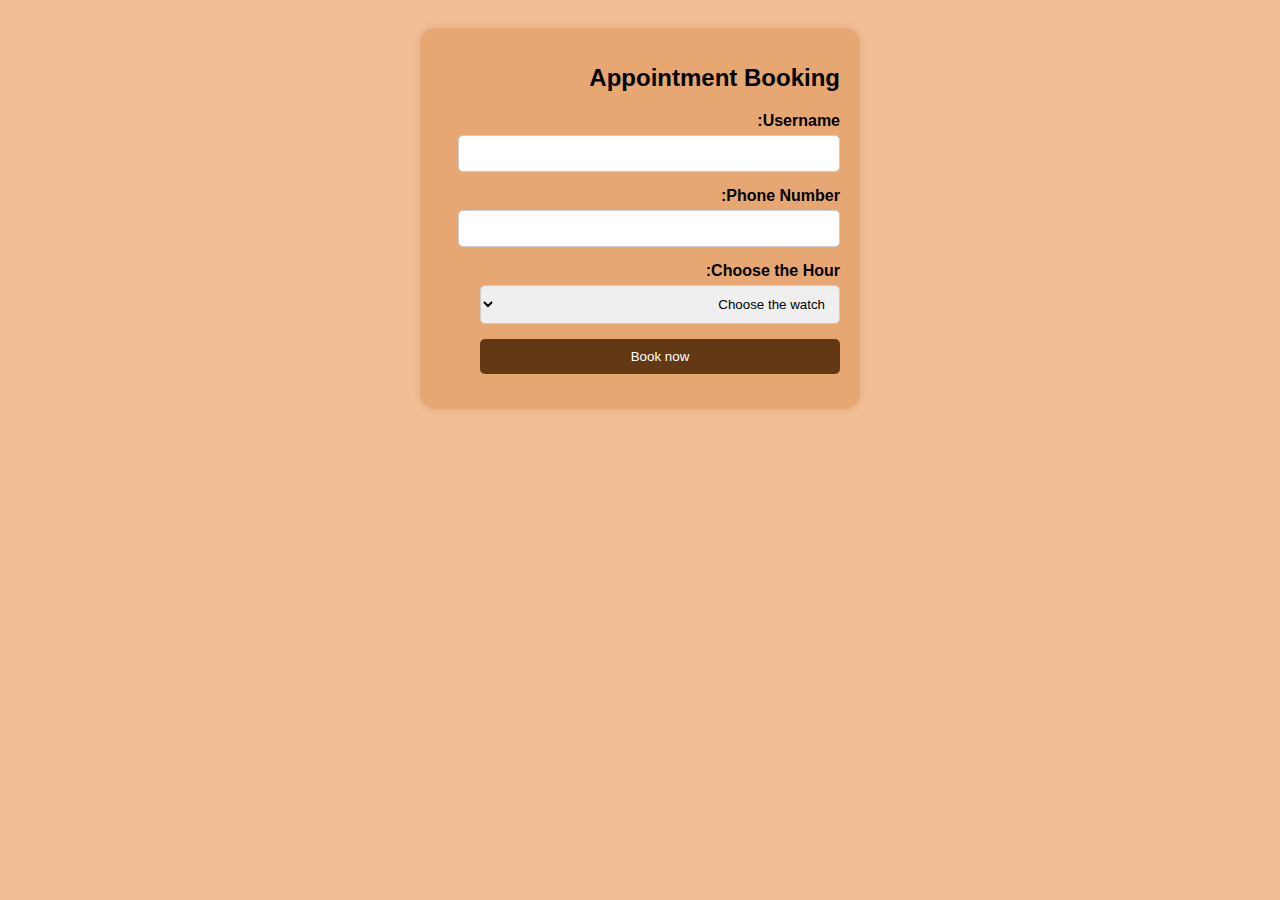
<file: booking.html>
<!DOCTYPE html>
<html lang="ar">
<head>
    <meta charset="UTF-8">
    <meta name="viewport" content="width=device-width, initial-scale=1.0">
    <title>Sharp & Stylish</title>
    <link rel="stylesheet" href="booking.css">
</head>
<body>
    <div class="container">
        <h1>Appointment Booking</h1>
        <form id="bookingForm">
            <label for="username">Username:</label>
            <input type="text" id="username" name="username" required>

            <label for="phone">Phone Number:</label>
            <input type="tel" id="phone" name="phone" required pattern="01[0-5][0-9]{8}">

            <label for="time">Choose the Hour:</label>
            <select id="time" name="time" required>
                <option value="">Choose the watch</option>
                <!-- Timings are 1pm to 2am-->
                <option value="13:00">1:00 PM</option>
                <option value="14:00">2:00 PM</option>
                <option value="15:00">3:00 PM</option>
                <option value="16:00">4:00 PM</option>
                <option value="17:00">5:00 PM</option>
                <option value="18:00">6:00 PM</option>
                <option value="19:00">7:00 PM</option>
                <option value="20:00">8:00 PM</option>
                <option value="21:00">9:00 PM</option>
                <option value="22:00">10:00 PM</option>
                <option value="23:00">11:00 PM</option>
                <option value="00:00">12:00 AM</option>
                <option value="01:00">1:00 AM</option>
                <option value="02:00">2:00 AM</option>
            </select>

            <button type="submit">Book now</button>
        </form>
    </div>
    <script src="booking.js"></script>
</body>
</html>
</file>
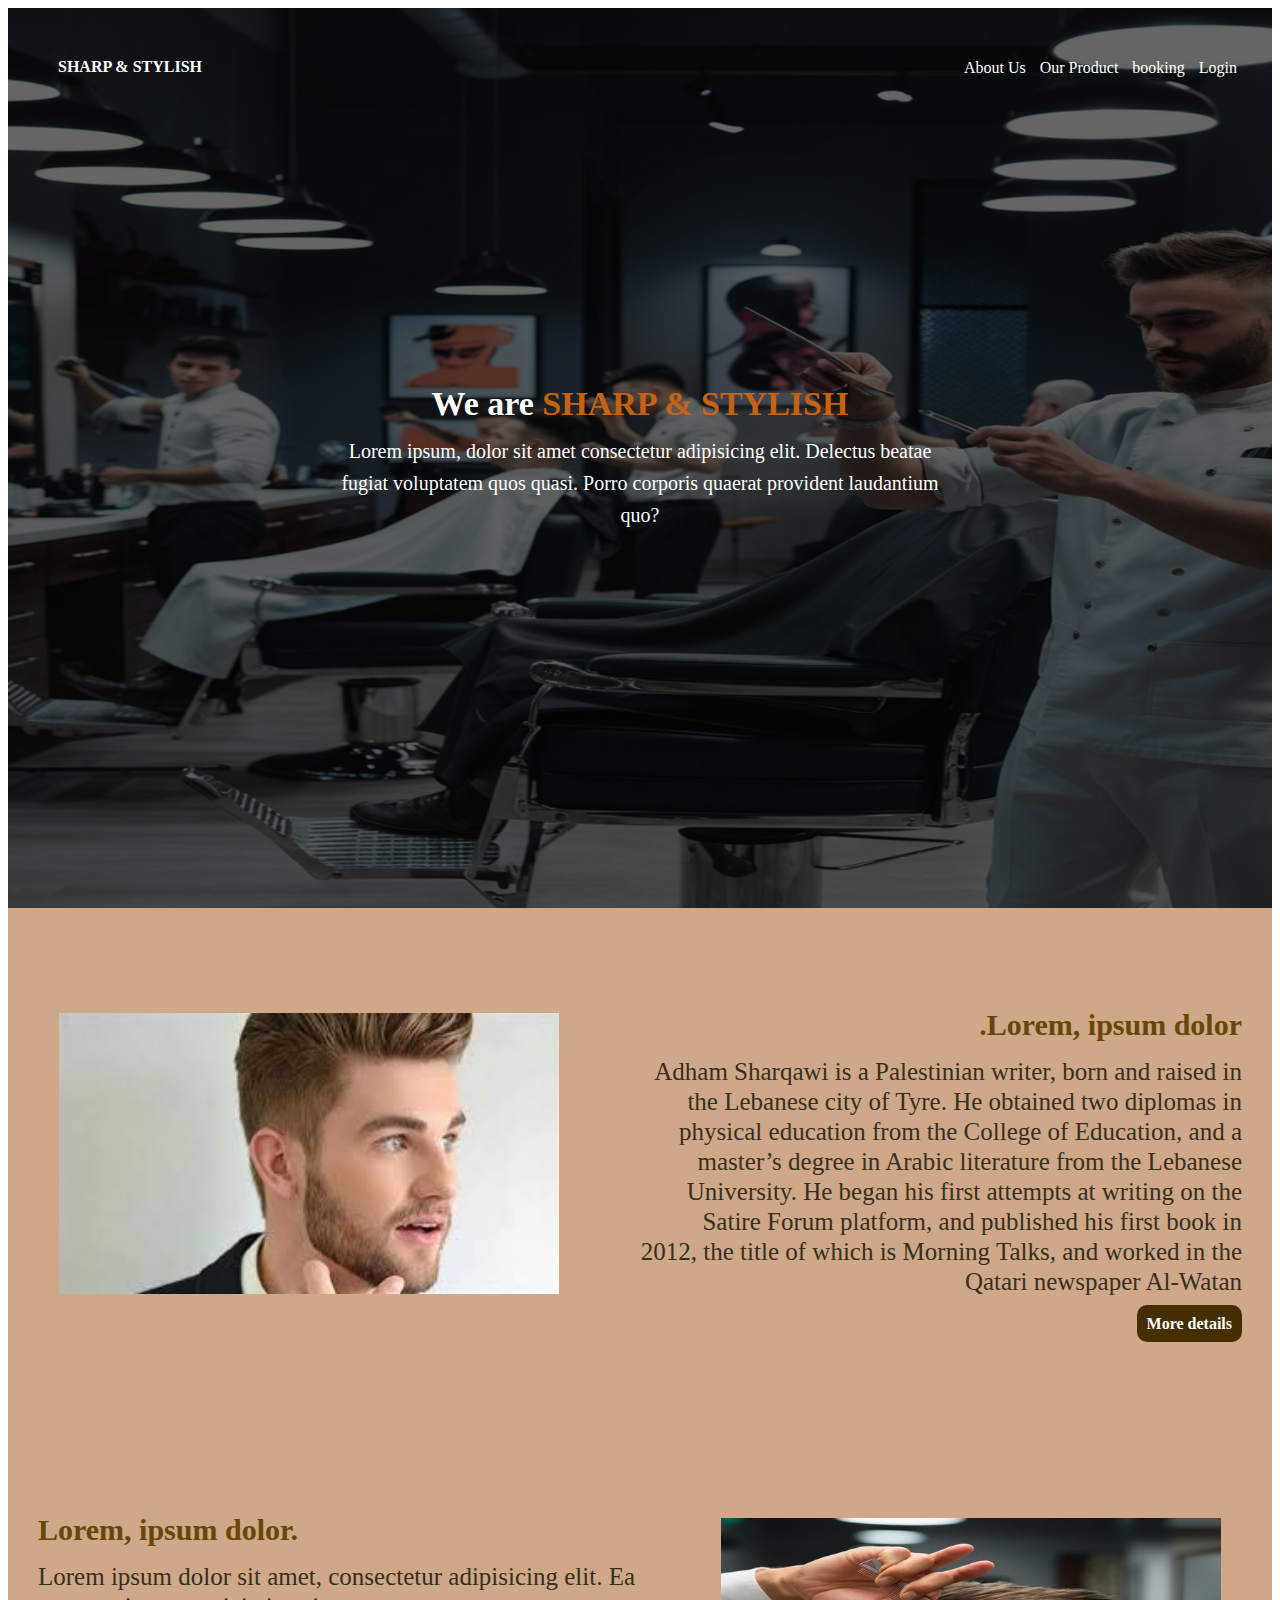
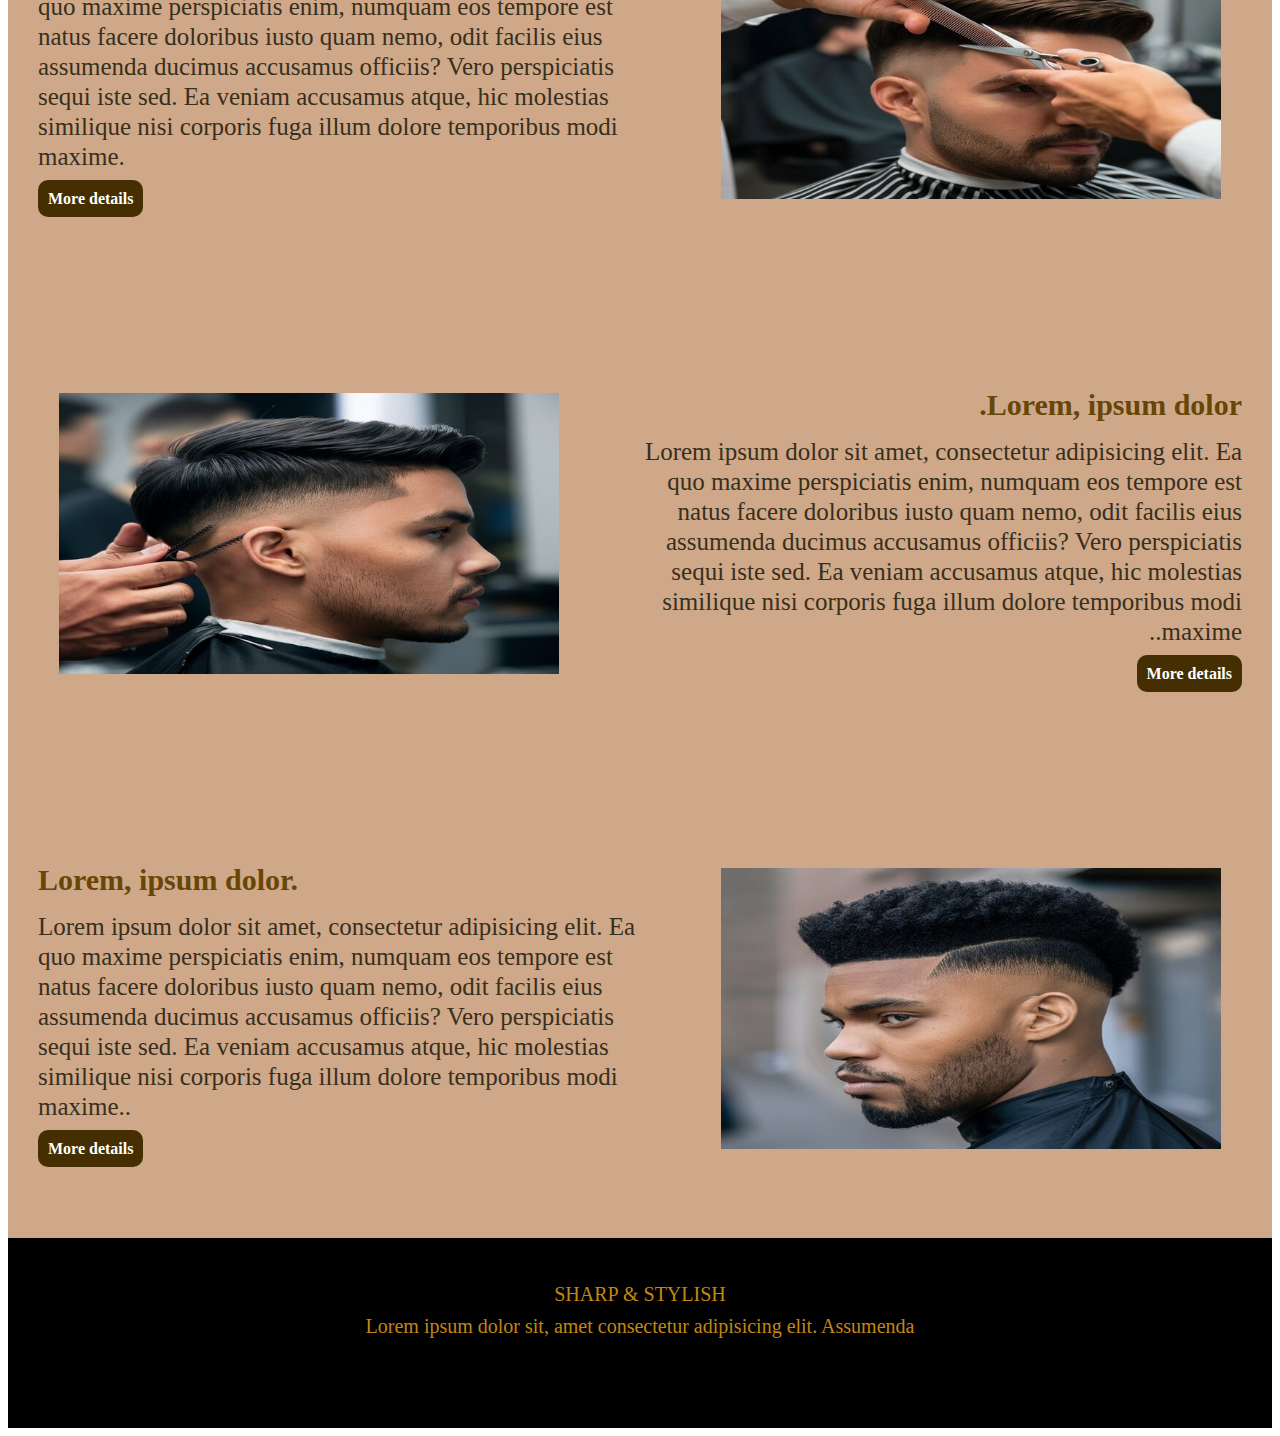
<file: interface.html>
<!DOCTYPE html>
<html lang="en">
<head>
    <meta charset="UTF-8">
    <meta name="viewport" content="width=device-width, initial-scale=1.0">
    <title>Document</title>
    <link rel="stylesheet" href="iterface.css">
</head>
<body>
    <div class="page">
        <div class="overlay"></div>
        <div class="header">
            <div class="logo">SHARP & STYLISH </div>
                <div class="links-container">
                    <ul class="links">
                        <li><a href="#Writers">About Us</a></li>
                        <li><a href="page_1.html">Our Product</a></li>
                        <li><a href="booking.html">booking</a></li>
                        <li><a href="index.html">Login</a></li>
                    </ul>
                </div>
        </div>
        
        <div class="intro">
            <h1>We are   <span>SHARP & STYLISH</span> </h1>
            <p>Lorem ipsum, dolor sit amet consectetur adipisicing elit. Delectus beatae fugiat voluptatem quos quasi. Porro corporis quaerat provident laudantium quo?</p>
        </div>
    </div>

    <div class="container" >
        <div class="pepole" dir="rtl">
            <div class="info">
                <h2 id="Writers">Lorem, ipsum dolor.</h2>
                <p>Adham Sharqawi is a Palestinian writer, born and raised in the Lebanese city of Tyre. He obtained two diplomas in physical education from the College of Education, and a master’s degree in Arabic literature from the Lebanese University. He began his first attempts at writing on the Satire Forum platform, and published his first book in 2012, the title of which is Morning Talks, and worked in the Qatari newspaper Al-Watan</p><br>
                <a class="a" href="page_1.html">More details</a>
            </div>
            <div class="image-pepole"> 
                <img class="Gallary" src="cuts/images.jfif" alt="">
            </div>
        </div>

        <div class="pepole">
            <div class="info">
                <h2>Lorem, ipsum dolor.</h2>
                <p>Lorem ipsum dolor sit amet, consectetur adipisicing elit. Ea quo maxime perspiciatis enim, numquam eos tempore est natus facere doloribus iusto quam nemo, odit facilis eius assumenda ducimus accusamus officiis? Vero perspiciatis sequi iste sed. Ea veniam accusamus atque, hic molestias similique nisi corporis fuga illum dolore temporibus modi maxime.</p><br>
                <a class="a" href="">More details</a>

            </div>
            <div class="image-pepole"> 
                <img class="Gallary" src="cuts/WhatsApp Image 2023-12-14 at 15.02.39_abfdaefc.jpg" alt="">
            </div>
        </div>

        <div class="pepole" dir="rtl">
            <div class="info">
                <h2>Lorem, ipsum dolor.</h2>
                <p>Lorem ipsum dolor sit amet, consectetur adipisicing elit. Ea quo maxime perspiciatis enim, numquam eos tempore est natus facere doloribus iusto quam nemo, odit facilis eius assumenda ducimus accusamus officiis? Vero perspiciatis sequi iste sed. Ea veniam accusamus atque, hic molestias similique nisi corporis fuga illum dolore temporibus modi maxime..</p><br>
                <a class="a" href="">More details</a>
            </div>
            <div class="image-pepole"> 
                <img class="Gallary" src="cuts/WhatsApp Image 2024-07-24 at 01.02.28_11f174c5.jpg" alt="">
            </div>
        </div>

        <div class="pepole">
            <div class="info">
                <h2>Lorem, ipsum dolor.</h2>
                <p>Lorem ipsum dolor sit amet, consectetur adipisicing elit. Ea quo maxime perspiciatis enim, numquam eos tempore est natus facere doloribus iusto quam nemo, odit facilis eius assumenda ducimus accusamus officiis? Vero perspiciatis sequi iste sed. Ea veniam accusamus atque, hic molestias similique nisi corporis fuga illum dolore temporibus modi maxime..</p><br>
                <a class="a" href="">More details</a>
            </div>
            <div class="image-pepole"> 
                <img class="Gallary" src="cuts/WhatsApp Image 2024-07-24 at 01.13.13_67a9cb1c.jpg" alt="">
            </div>
        </div>

    </div>

    <footer>
        <p>SHARP & STYLISH</p>
        <p>Lorem ipsum dolor sit, amet consectetur adipisicing elit. Assumenda </p>
    </footer>

    <script src="interface.js"></script>
</body>
</html>
</file>
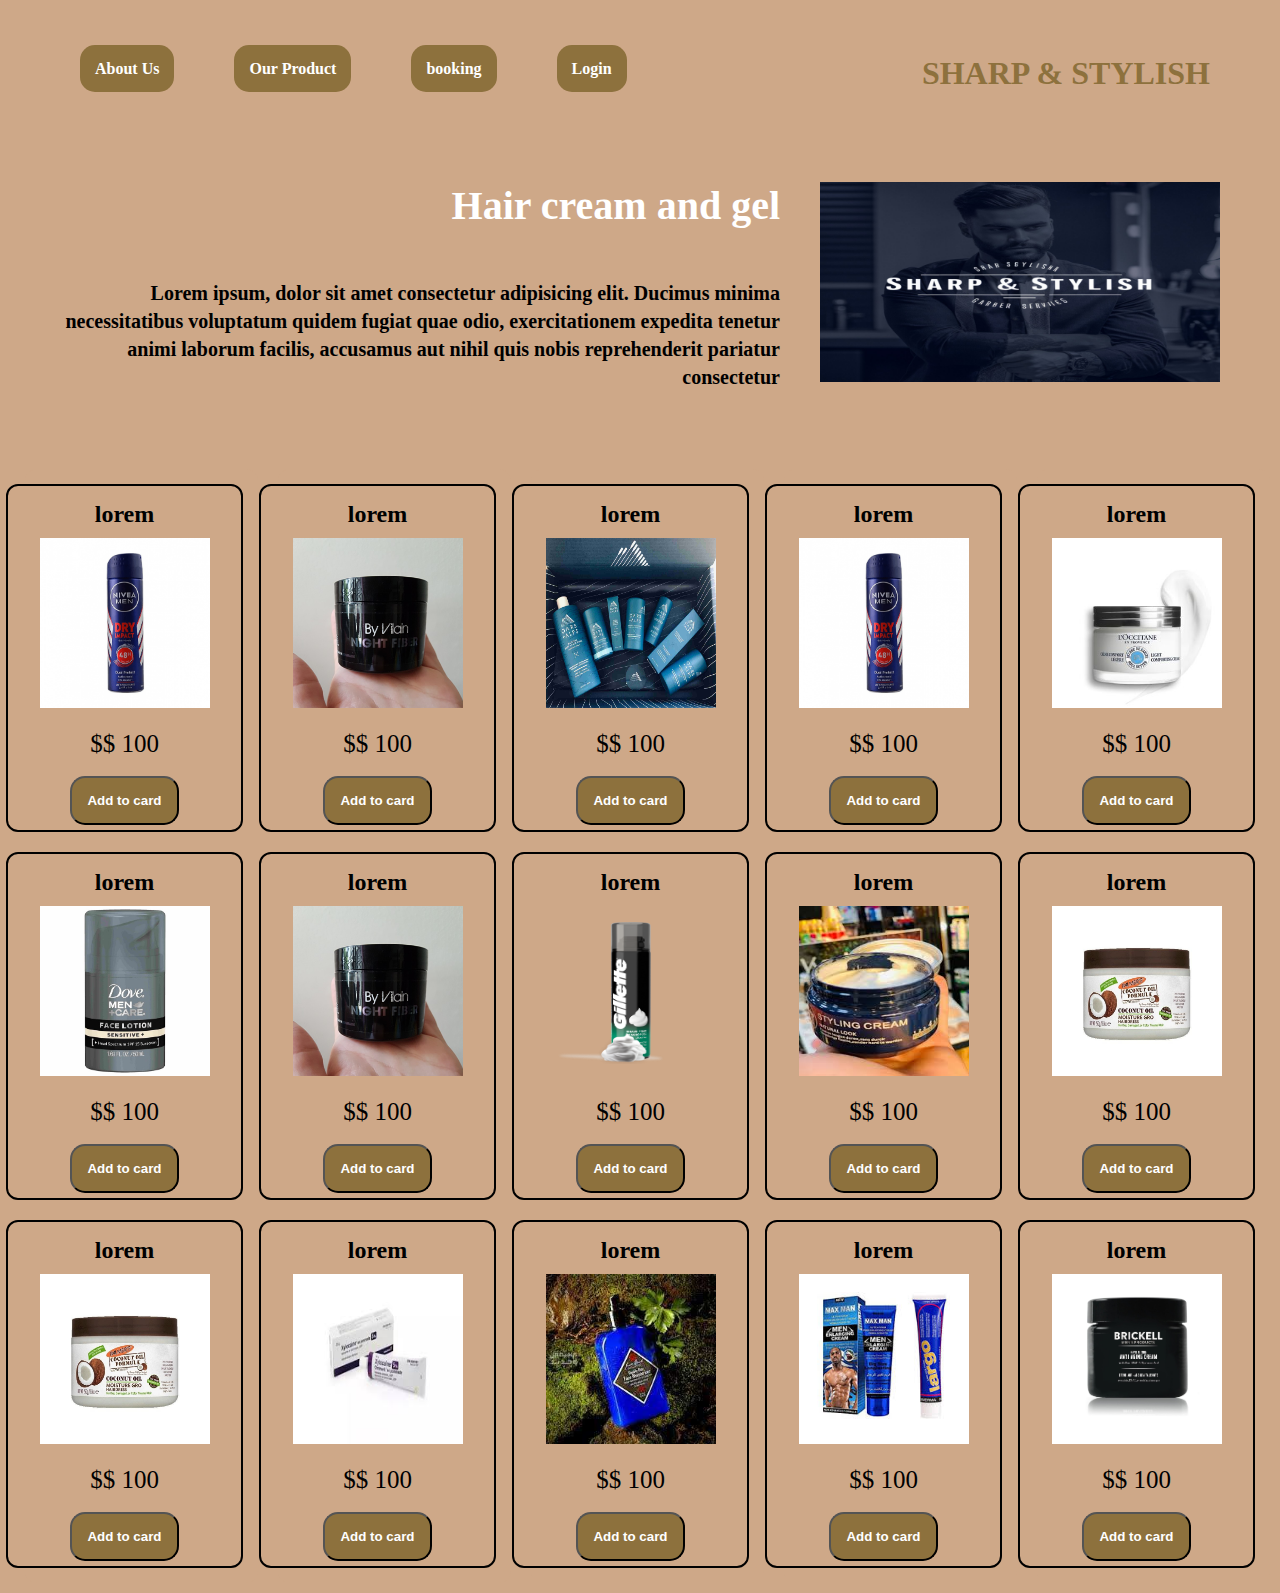
<file: page_1.html>
<!DOCTYPE html>
<html>
<head>
    <meta charset="UTF-8">
    <meta name="viewport" content="width=device-width, initial-scale=1.0">
    <title>Document</title>
    <link rel="stylesheet" href="page_1.css">
</head>
<body>
    <nav >
        <li><a href="interface.html"> About Us </a></li>
        <li><a href="page_1.html"> Our Product </a></li>
        <li><a href="booking.html">  booking </a></li>
        <li><a href="index.html"> Login </a></li>
    </nav>
    <h1> SHARP & STYLISH</h1>
    <div dir="rtl">
        <div class="adhamSharkawy" dir="ltr">
            <img class="adham-image" src="background/03.jpg" alt="">
            <h1 class="name">Hair cream and gel</h1>
            <h3 class="text">Lorem ipsum, dolor sit amet consectetur adipisicing elit. Ducimus minima necessitatibus voluptatum quidem fugiat quae odio, exercitationem expedita tenetur animi laborum facilis, accusamus aut nihil quis nobis reprehenderit pariatur consectetur</h3>
        </div>
    </div>
    
    
    <div id="books">
        <section>
            <section  class="aa">
                <h2> lorem </h2>
                <img class="imagee" id="0" src="kreems/01CL050K21 - 2 (1).jpg" onclick="book(this.id)" ><br><br>
                <p  id="0"> 100 $$  </p><br>
                <button class="addToCart">  Add to card</button>
            </section>
            <section  class="aa">
                <h2> lorem </h2>
                <img class="imagee" id="0" src="kreems/a29b3e14-6944-11ed-a7cd-0050568b0c83.jpg" onclick="book(this.id)" ><br><br>
                <p  id="0"> 100 $$  </p><br>
                <button class="addToCart">  Add to card</button>
            </section>
            <section  class="aa">
                <h2> lorem </h2>
                <img class="imagee" id="0" src="kreems/51z8OucoEnL.jpg" onclick="book(this.id)" ><br><br>
                <p  id="0"> 100 $$  </p><br>
                <button class="addToCart">  Add to card</button>
            </section>
        </section>

        <section>
            <section  class="aa">
                <h2> lorem </h2>
                <img class="imagee" id="0" src="kreems/CKb5t1q6CxpZ9kGttkQKJwU5AwCnTKGVMmC17XGN.webp" onclick="book(this.id)" ><br><br>
                <p  id="0"> 100 $$  </p><br>
                <button class="addToCart">  Add to card</button>
            </section>
            <section  class="aa">
                <h2> lorem </h2>
                <img class="imagee" id="0" src="kreems/images (1).jfif" onclick="book(this.id)" ><br><br>
                <p  id="0"> 100 $$  </p><br>
                <button class="addToCart">  Add to card</button>
            </section>
            <section  class="aa">
                <h2> lorem </h2>
                <img class="imagee" id="0" src="kreems/images.jfif" onclick="book(this.id)" ><br><br>
                <p  id="0"> 100 $$  </p><br>
                <button class="addToCart">  Add to card</button>
            </section>
        </section>

        <section>
            <section  class="aa">
                <h2> lorem </h2>
                <img class="imagee" id="0" src="kreems/Oars + Alps Face Cream.jpg" onclick="book(this.id)" ><br><br>
                <p  id="0"> 100 $$  </p><br>
                <button class="addToCart">  Add to card</button>
            </section>
            <section  class="aa">
                <h2> lorem </h2>
                <img class="imagee" id="0" src="kreems/sp_classic_shave_foam_menthol_2x.png" onclick="book(this.id)" ><br><br>
                <p  id="0"> 100 $$  </p><br>
                <button class="addToCart">  Add to card</button>
            </section>
            <section  class="aa">
                <h2> lorem </h2>
                <img class="imagee" id="0" src="kreems/أفضل-كريم-مرطب-للوجه-للرجال-في-المغرب-كريم-Jack-Black-Double-Duty-SPF-20.jpg" onclick="book(this.id)" ><br><br>
                <p  id="0"> 100 $$  </p><br>
                <button class="addToCart">  Add to card</button>
            </section>
        </section>

        <section>
            <section  class="aa">
                <h2> lorem </h2>
                <img class="imagee" id="0" src="kreems/كريم-Night-Fiber.jpg" onclick="book(this.id)" ><br><br>
                <p  id="0"> 100 $$  </p><br>
                <button class="addToCart">  Add to card</button>
            </section>
            <section  class="aa">
                <h2> lorem </h2>
                <img class="imagee" id="0" src="kreems/كريم-Night-Fiber.jpg" onclick="book(this.id)" ><br><br>
                <p  id="0"> 100 $$  </p><br>
                <button class="addToCart">  Add to card</button>
            </section>
            <section  class="aa">
                <h2> lorem </h2>
                <img class="imagee" id="0" src="kreems/ccccc.jfif" onclick="book(this.id)" ><br><br>
                <p  id="0"> 100 $$  </p><br>
                <button class="addToCart">  Add to card</button>
            </section>
        </section>

        <section>
            <section  class="aa">
                <h2> lorem </h2>
                <img class="imagee" id="0" src="kreems/CKb5t1q6CxpZ9kGttkQKJwU5AwCnTKGVMmC17XGN.webp" onclick="book(this.id)" ><br><br>
                <p  id="0"> 100 $$  </p><br>
                <button class="addToCart">  Add to card</button>
            </section>
            <section  class="aa">
                <h2> lorem </h2>
                <img class="imagee" id="0" src="kreems/Dove Men+Care Face Lotion.jpg" onclick="book(this.id)" ><br><br>
                <p  id="0"> 100 $$  </p><br>
                <button class="addToCart">  Add to card</button>
            </section>
            <section  class="aa">
                <h2> lorem </h2>
                <img class="imagee" id="0" src="kreems/a29b3e14-6944-11ed-a7cd-0050568b0c83.jpg" onclick="book(this.id)" ><br><br>
                <p  id="0"> 100 $$  </p><br>
                <button class="addToCart">  Add to card</button>
            </section>
        </section>

        
        <script src="page_1.js"></script>
</body>
</html>
</file>
<file: booking.css>
body {
    font-family: Arial, sans-serif;
    background-color: rgb(243, 190, 148);
    direction: rtl;
    text-align: right;
    padding: 20px;
}

.container {
    max-width: 400px;
    margin: 0 auto;
    background-color: rgb(230, 167, 115);
    padding: 20px;
    box-shadow: 0 0 10px rgba(0,0,0,0.1);
    border-radius: 15px;
}

h1 {
    font-size: 24px;
    margin-bottom: 20px;
}

label {
    display: block;
    margin-bottom: 5px;
    font-weight: bold;
}

input, select, button {
    width: 90%;
    padding: 10px;
    margin-bottom: 15px;
    border: 1px solid #ccc;
    border-radius: 5px;
}

button {
    background-color: rgb(99, 56, 21);
    color: white;
    border: none;
    cursor: pointer;
}

button:hover {
    background-color: rgb(235, 125, 34);
}
</file>
<file: iterface.css>
.page {
    min-height: 100vh;
    background-image: url('./background/01.jpg');
    background-size: cover;
    position: relative;
}

.overlay{
    background-color: rgba(0,0,0,.6);
    position: absolute;
    width: 100%;
    height: 100%;
    left: 0;
    top: 0;
    z-index: 1;
}

.links-container{
    width: 100%;
    text-align: right;
}

.header{
    position: relative;
    z-index: 2;
    color: #fff;
    display: flex;
    padding: 35px;
}

.header .logo{
    width: 300px;
    padding: 15px;
    font-weight: bold;
}

.header .links{
    list-style: none;
    text-align: right;
    padding-left: 0;
    /* padding-right: 20px; */
    /* font-size: 20px; */
}

.links li {
    display: inline-block;
    margin-left: 10px;
}
.links li a{
    color: #fff;
    text-decoration: none;
    transition: .3s;
}
.links li a:hover{
    color: red;
}

.toggle-menu{
    background: none;
    border: none;
    width: 40px;
    cursor: pointer;
    margin-top: 15px;
    display: none;
}

.toggle-menu:focus{
    outline: none;
}

.toggle-menu span{
    display: block;
    background-color: #fff;
    height: 3px;
    margin-bottom: 4px;
}

.intro {
    position: absolute;
    left: 50%;
    top: 50%;
    transform: translate(-50%, -50%);
    z-index: 2;
    color: #fff;
    text-align: center;
}
h1{
    font-size: 34px;
    margin: 0 0 12px;
}
span{
    color: rgb(197, 99, 19);
}
p{
    line-height: 1.6;
    font-size: 20px;
    margin: 0;
}

.pepole{
    padding-top: 70px;
    padding-bottom: 50px;
    display: flex;
    background-color: rgb(206, 168, 136);
}
.pepole .info{
    flex: 1;
    padding: 30px;
}
.pepole .info h2{
    font-weight: bold;
   font-size: 30px;
   color: rgb(103, 70, 8); 
   margin: 0 0 15px;
}
.pepole .info p{
    font-size: 25px;
    line-height: 1.2;
    color: rgb(56, 47, 29);
    margin: 0;
}
.pepole .image-pepole {
    flex: 1;
    text-align: center;
    padding-top: 35px;
    cursor: pointer;
    width: 100%;
}
.Gallary{
    width: 500px;
}
.a{
    text-decoration: none;
    color: white;
    background-color: rgb(68, 46, 2);
    border-radius: 10px;
    font-weight: bold;
    padding: 10px;
}

.popup-overlay{
    position: fixed;
    background-color: rgba(0, 0, 0, .7);
    left: 0;
    top: 0;
    width: 100%;
    height: 100%;
    z-index: 1000;
}
.popup-box {
    position: fixed;
    left: 50%;
    top: 50%;
    transform: translate(-50%, -50%);
    background-color: #fff;
    border: 1px solid #ccc;
    padding: 20px;
    z-index: 1001;
}
.popup-box img{
    max-width: 100%;
}
.close-button {
    position: absolute;
    top: -10px;
    right: -10px;
    background-color: rgb(194, 135, 18);
    width: 35px;
    height: 35px;
    line-height: 35px;
    text-align: center;
    font-size: 15px;
    color: rgb(199, 193, 181);
    cursor: pointer;
    font-weight: bold;
    border-radius: 50%;
}

footer{
    width: 100%;
    padding-top: 40px;
    height: 150px;
    background-color: black;
}

footer p {
    color: rgb(194, 135, 18);;
    text-align: center;
}
</file>
<file: page_1.css>
*{
    direction: rtl;
    padding: 0;
    margin: 0;
    background-color: rgb(206, 168, 136);
} 
nav{
    padding-left: 50px;
    padding-top: 30px;
}
nav  li{
    display: inline;
    float: left;
    padding: 30px;
    font-weight: 600;
}
nav ul li a:hover{
    color: yellow;
}
h1{
    padding-right: 70px;
    padding-top: 25px;
    padding-bottom: 30px;
    font-weight: 900;
    color: rgb(141, 113, 61);
}
h2{
    padding-top: 10px;
    padding-bottom: 10px;
}

section{
    padding-top: 30px;
    width: 223px;
    padding: 5px;
    margin: 10px;
    text-align: center;
    border-radius: 12px;
    float: right;
}
.aa{
    border: 2px solid black;
}
img{
    width: 170px;
    height: 170px;
}
.imagee:hover{
    cursor: pointer;
}
a{
    text-decoration: none;
    color: white;
    background-color: rgb(141, 113, 61);
    border-radius: 15px;
    font-weight: bold;
    padding: 15px;
}
button{
    text-decoration: none;
    color: white;
    background-color: rgb(141, 113, 61);
    border-radius: 15px;
    font-weight: bold;
    padding: 15px;
}
a:hover{
    color: yellow;
}
button:hover{
    color: yellow;
}
p{
    font-size: 25px;
}
.adhamSharkawy{
    padding: 20px;
}
.adham-image{
    width: 400px;
    height: 200px;
    float: right;
    padding: 40px;
}
.name{
    color: #fff;
    margin-top: 15px;
    font-size: 40px;
}
.text{
    padding: 20px; 
    margin-bottom: 28px;
    font-size: 20px;
    line-height: 1.4;
}

.tablee{
    width: 60px;
    
}
</file>
